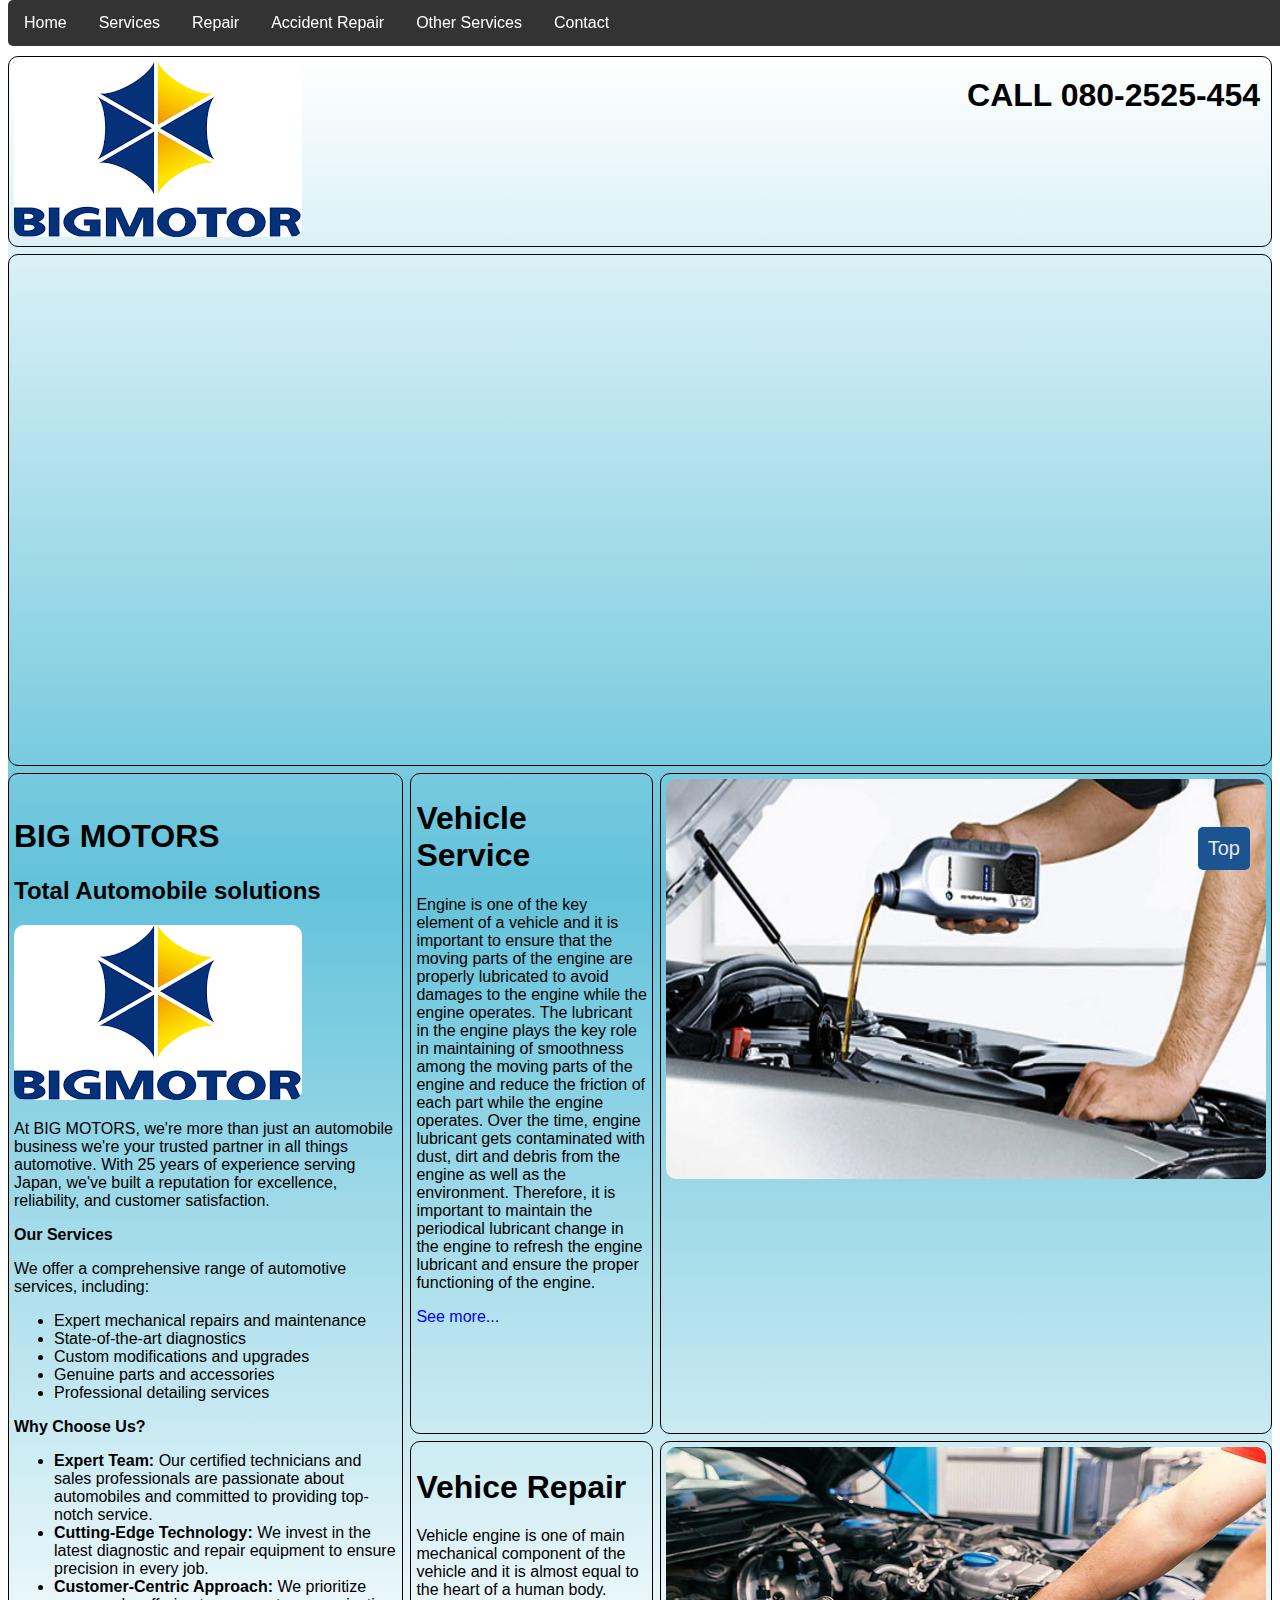
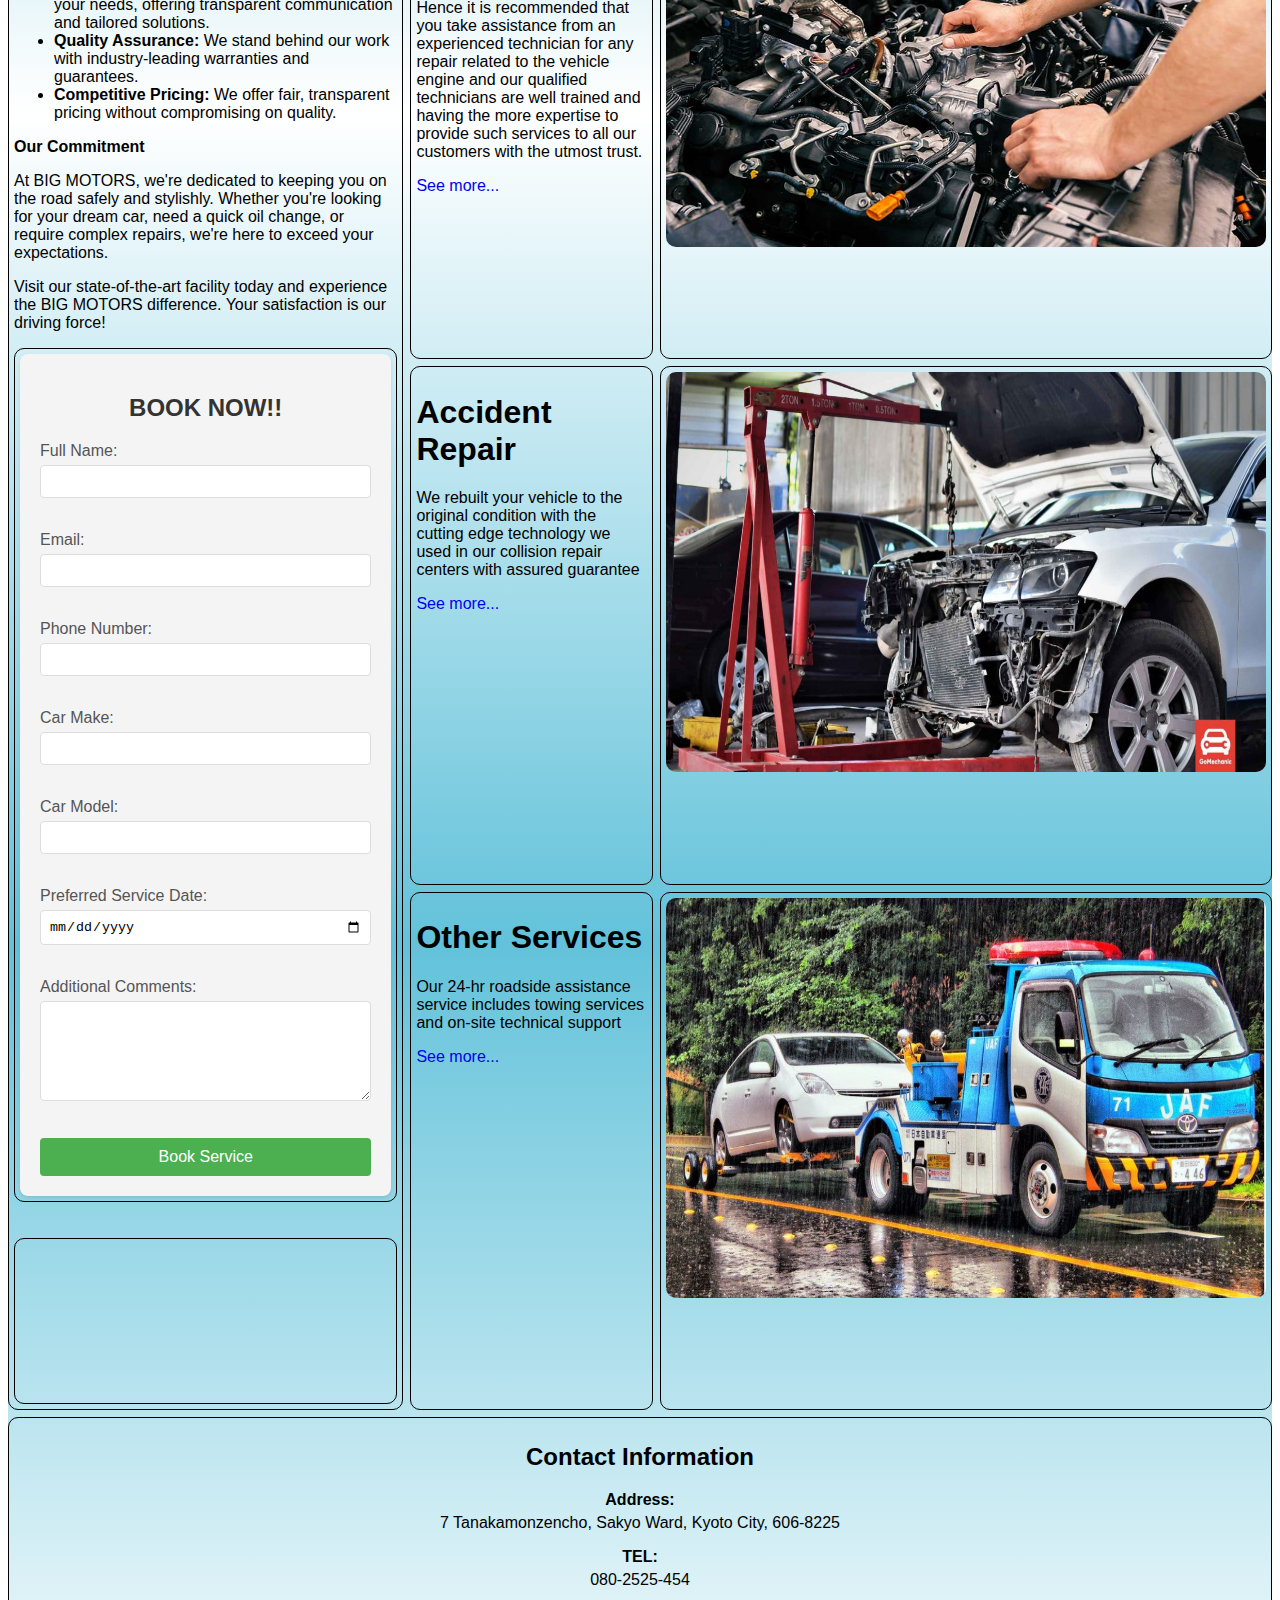
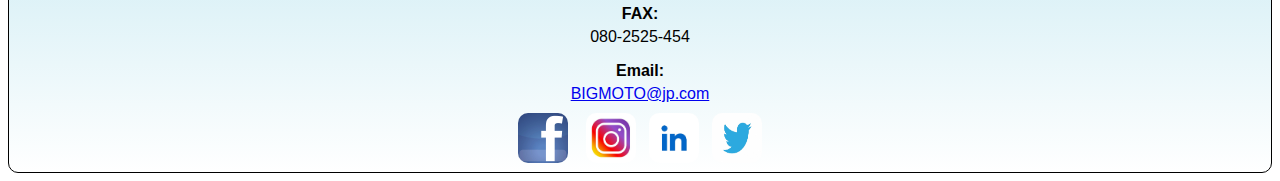
<file: index.html>
<!DOCTYPE html>
<html>
<head>
<title>Page BIG MOTORS</title>
<link rel="stylesheet" href="mainpageCSS.css">
</head>
<body>

<a id="top"></a>  <!--Anchor at the top of the page -->
<a href="#top" class="scrollbutton">Top</a> <!--Anchor for the "Top" Text-->

<nav>
    <a href="#" class="active">Home</a>
    <a href="Service.html">Services</a>
	<a href="Repair.html">Repair</a> 
	<a href="AccidentRepair.html">Accident Repair</a> 
	<a href="OtherServises.html">Other Services</a>
    <a href="#contact info">Contact</a>
  </nav>
<div class= "gridbox">
	
	<div class="one"><img  src="images.png"><h1 class="phoneNumber">CALL 080-2525-454</h1>
  </div>
	<div class="two">
</div>
	<div class="three" ><br><h1>BIG MOTORS</h1><h2>Total Automobile solutions</h2><img src="images.png"><p>At BIG MOTORS, we're more than just an automobile business  we're your trusted partner in all things automotive. With 25 years of experience serving Japan, we've built a reputation for excellence, reliability, and customer satisfaction.</p> <p><strong>Our Services</strong></p> <p>We offer a comprehensive range of automotive services, including:</p> <ul><li>Expert mechanical repairs and maintenance</li> <li>State-of-the-art diagnostics</li> <li>Custom modifications and upgrades</li> <li>Genuine parts and accessories</li> <li>Professional detailing services</li> </ul> <p><strong>Why Choose Us?</strong></p> <ul> <li><strong>Expert Team:</strong> Our certified technicians and sales professionals are passionate about automobiles and committed to providing top-notch service.</li> <li><strong>Cutting-Edge Technology:</strong> We invest in the latest diagnostic and repair equipment to ensure precision in every job.</li> <li><strong>Customer-Centric Approach:</strong> We prioritize your needs, offering transparent communication and tailored solutions.</li> <li><strong>Quality Assurance:</strong> We stand behind our work with industry-leading warranties and guarantees.</li> <li><strong>Competitive Pricing:</strong> We offer fair, transparent pricing without compromising on quality.</li> </ul> <p><strong>Our Commitment</strong></p> <p>At BIG MOTORS, we're dedicated to keeping you on the road safely and stylishly. Whether you're looking for your dream car, need a quick oil change, or require complex repairs, we're here to exceed your expectations.</p> <p>Visit our state-of-the-art facility today and experience the BIG MOTORS difference. Your satisfaction is our driving force!</p> 
	
	<div>
	<form action="submit_form.php" method="post">
        <h2>BOOK NOW!!</h2>

        <label for="fullName">Full Name:</label>
        <input type="text" id="fullName" name="fullName" required>
        <br><br>

        <label for="email">Email:</label>
        <input type="email" id="email" name="email" required>
        <br><br>

        <label for="phone">Phone Number:</label>
        <input type="tel" id="phone" name="phone" required>
        <br><br>

        <label for="carMake">Car Make:</label>
        <input type="text" id="carMake" name="carMake" required>
        <br><br>

        <label for="carModel">Car Model:</label>
        <input type="text" id="carModel" name="carModel" required>
        <br><br>

        <label for="serviceDate">Preferred Service Date:</label>
        <input type="date" id="serviceDate" name="serviceDate" required>
        <br><br>

        <label for="comments">Additional Comments:</label>
        <textarea id="comments" name="comments"></textarea>
        <br><br>

        <input type="submit" value="Book Service">
    </form>
	</div>
	
	<br><br>
	<div >
	
	
	<iframe src="https://www.google.com/maps/embed?pb=!1m18!1m12!1m3!1d104506.0592489207!2d135.59165239334106!3d35.06138030709941!2m3!1f0!2f0!3f0!3m2!1i1024!2i768!4f13.1!3m3!1m2!1s0x6001a96b354210cd%3A0x85ce22968349499b!2z44Kr44O844K544OG44O844K344On44Oz44OW44O844OW44O844OP44Km44K544KB44Gh44KD5a6J77yR5Y-35bqX!5e0!3m2!1sen!2sjp!4v1721373408808!5m2!1sen!2sjp" style="border:0;position: relative;
  width: 100%;" allowfullscreen="" loading="lazy" referrerpolicy="no-referrer-when-downgrade"></iframe>
	
	</div>
	
	</div>
	<div class="four"><h1>Vehicle Service</h1>
 <p>
Engine is one of the key element of a vehicle and it is important to ensure that the moving parts of the engine are properly lubricated to avoid damages to the engine while the engine operates. The lubricant in the engine plays the key role in maintaining of smoothness among the moving parts of the engine and reduce the friction of each part while the engine operates. Over the time, engine lubricant gets contaminated with dust, dirt and debris from the engine as well as the environment. Therefore, it is important to maintain the periodical lubricant change in the engine to refresh the engine lubricant and ensure the proper functioning of the engine.
 </p>
 <a style="text-decoration: none;"  href="Service.html">See more...</a> </div>
	<div class="five" class="hover-transform" ><img src="need-an-oil-change.jpg" style="width:600px;height:400px"></div>
	<div class="six"><h1>Vehice Repair</h1>
<p>
Vehicle engine is one of main mechanical component of the vehicle and it is almost equal to the heart of a human body. Hence it is recommended that you take assistance from an experienced technician for any repair related to the vehicle engine and our qualified technicians are well trained and having the more expertise to provide such services to all our customers with the utmost trust.
 </p>
 <a style="text-decoration: none;" href="Repair.html">See more...</a>
 </div>
	<div class="seven"><img src="engine-repair-services.jpg" style="width:600px;height:400px"></div>
	<div class="eight"><h1>Accident Repair</h1>
<p>
 We rebuilt your vehicle to the original condition with the cutting edge technology we used in our collision repair centers with assured guarantee </p>
 <a style="text-decoration: none;" href="AccidentRepair.html">See more...</a></div>
	<div class="nine"><img src="Heres-how-you-can-check-a-used-car-for-accident-damage-e1602834250962.jpg" style="width:600px;height:400px"></div>
	<div class="ten"><h1>Other Services</h1>
	<p>
Our 24-hr roadside assistance service includes towing services and on-site technical support </p>
<a style="text-decoration: none;" href="OtherServises.html">See more...</a> </div>
	<div class="eleven"><img src="car-recovery-services-in-battersea.jpg" style="width:600px;height:400px">
 </div>
	<div class="twelve">
	
	
  <h2 id="contact info">Contact Information</h2>
  <p>
    <strong>Address:</strong>
    7 Tanakamonzencho, Sakyo Ward, Kyoto City, 606-8225
  </p>
  <p>
    <strong>TEL:</strong>
    080-2525-454
  </p>
  <p>
    <strong>FAX:</strong>
    080-2525-454
  </p>
  <p>
    <strong>Email:</strong>
    <a href="mailto:BIGMOTO@jp.com">BIGMOTO@jp.com</a>
  </p>
  
  <a href="https://www.facebook.com/kasun.kanakaratne" target="_blank "><img src="Facebook_icon.jpg"  alt="Photo of fb mark" width="50px" height="50px"></a> &nbsp;&nbsp;
					<a href="https://www.instagram.com/" target="_blank "><img src="Instagram_icon.jpg"  alt="Photo of insta mark" width="50px" height="50px"></a>&nbsp;&nbsp;
					<a href="https://www.linkedin.com/" target="_blank "><img src="linkedin_icon.jpg"  alt="Photo of LI mark" width="50px" height="50px"></a>&nbsp;&nbsp;
					<a href="https://twitter.com/" target="_blank "><img src="twitter_icon.jpg"  alt="Photo of twitter mark" width="50px" height="50px"></a>
	
</div>
	

	
	




</div>

</body>
</html>
</file>
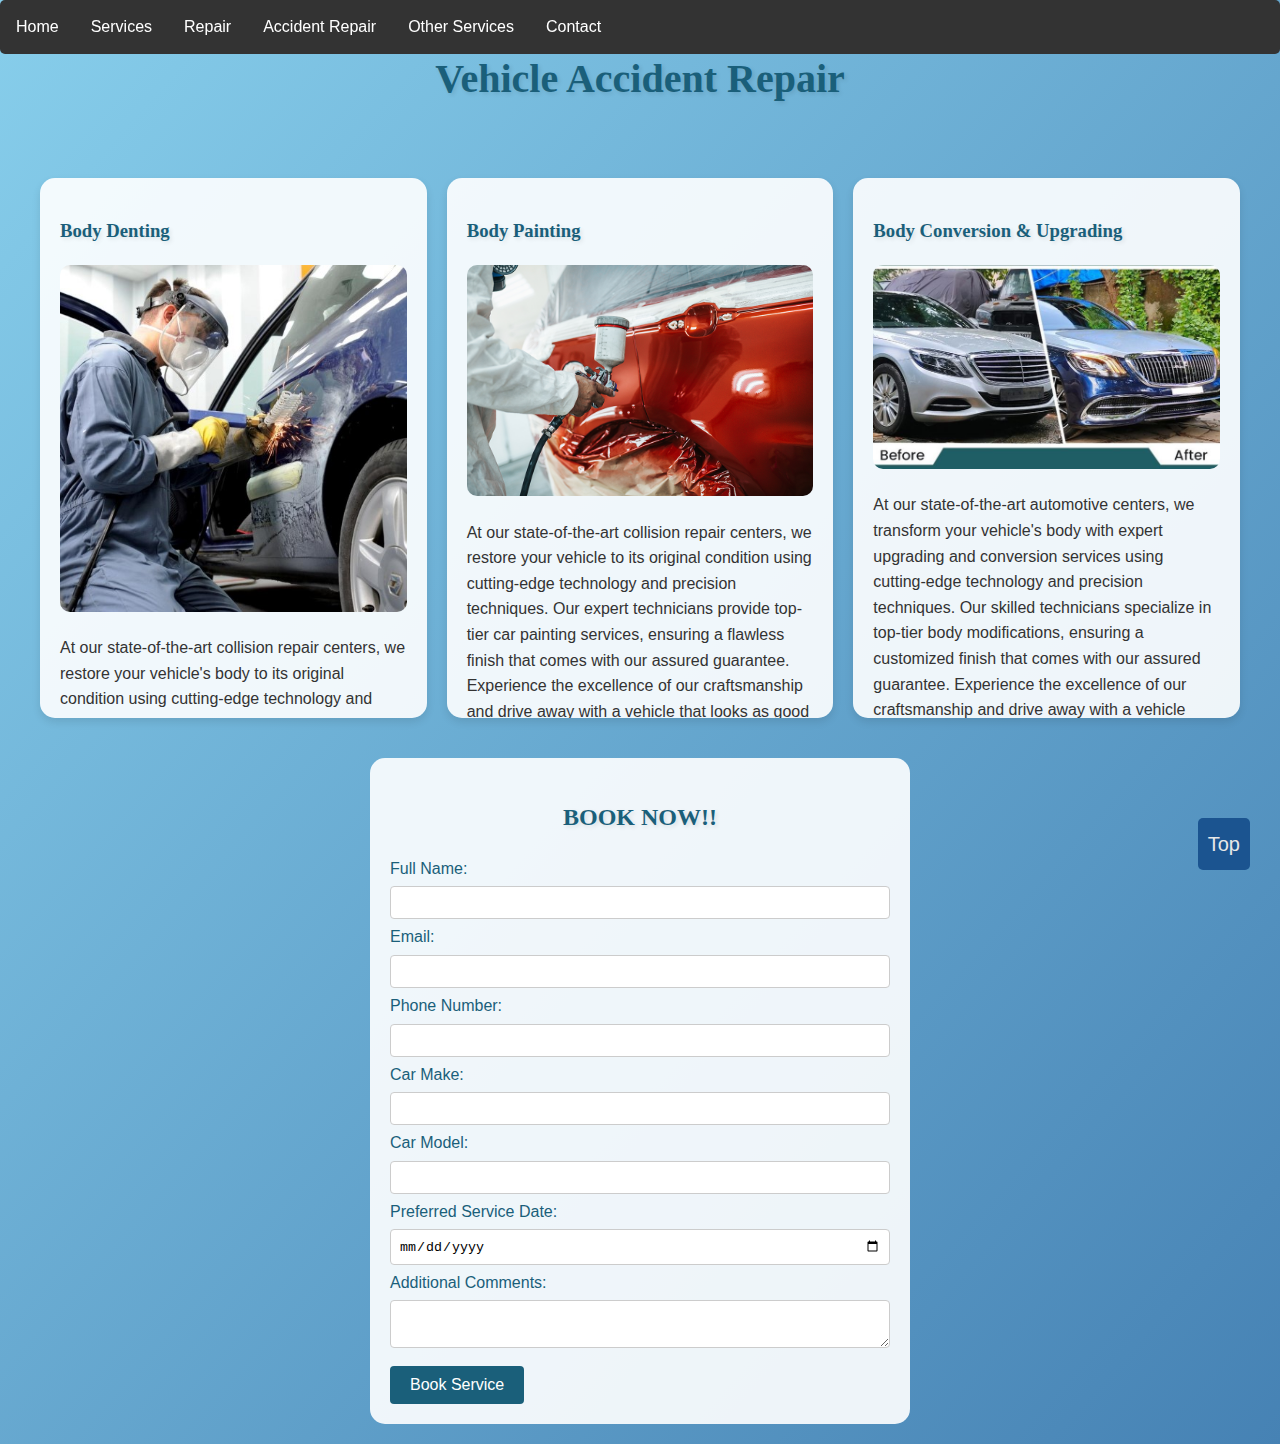
<file: AccidentRepair.html>
<!DOCTYPE html>
<html>
<head>
<title>Accident Repair page</title>
 
<link rel="stylesheet" href="subpageCSS.css">

 <!-- 
 
 <style>
  body {
    font-family: Arial, sans-serif;
    background: linear-gradient(to bottom right, #87CEEB, #4682B4);
    color: #333;
    line-height: 1.6;
    margin: 0;
    padding: 0;
  }

  h1, h2, h3 {
    font-family: 'Georgia', serif;
    color: #1a5f7a;
    text-shadow: 2px 2px 4px rgba(0,0,0,0.1);
  }

  h1 {
    text-align: center;
    font-size: 2.5em;
    padding: 20px 0;
  }

  .container-1 {
    display: flex;
    justify-content: space-between;
    padding: 20px;
    max-width: 1200px;
    margin: 0 auto;
    gap: 20px;
  }

  .container-1 > div {
    background-color: rgba(255, 255, 255, 0.9);
    border-radius: 15px;
    padding: 20px;
    width: calc(33.33% - 14px);
    box-shadow: 0 4px 8px rgba(0,0,0,0.1);
    height: 500px; /* Set a fixed height */
    overflow-y: auto; /* Add vertical scroll if content exceeds height */
  }

  .container-1 img {
    max-width: 100%;
    height: auto;
    border-radius: 10px;
    transition: transform 0.5s ease; /* Add transition for transform */
  }

  .container-1 img:hover {
    transform: scale(1.05); /* Scale image on hover */
  }

  ul {
    text-align: left;
    padding-left: 20px;
  }

  form {
    background-color: rgba(255, 255, 255, 0.9);
    padding: 20px;
    border-radius: 15px;
    max-width: 500px;
    margin: 20px auto;
  }

  form h2 {
    text-align: center;
    color: #1a5f7a;
  }

  form label {
    display: block;
    margin-top: 5px;
    color: #1a5f7a;
  }

  form input[type="text"],
  form input[type="email"],
  form input[type="tel"],
  form input[type="date"],
  form textarea {
    width: 100%;
    padding: 8px;
    margin-top: 5px;
    border: 1px solid #ccc;
    border-radius: 4px;
    box-sizing: border-box;
  }

  form input[type="submit"] {
    background-color: #1a5f7a;
    color: white;
    padding: 10px 20px;
    border: none;
    border-radius: 4px;
    cursor: pointer;
    font-size: 16px;
    margin-top: 10px;
  }

  form input[type="submit"]:hover {
    background-color: #154c61;
  }

  /* Styling the scrollbar for WebKit browsers */
  .container-1 > div::-webkit-scrollbar {
    width: 8px;
  }

  .container-1 > div::-webkit-scrollbar-track {
    background: #f1f1f1;
    border-radius: 10px;
  }

 .container-1 > div::-webkit-scrollbar-thumb {
    background: #888;
    border-radius: 10px;
  }

  .container-1 > div::-webkit-scrollbar-thumb:hover {
    background: #555;
  }

  @media (max-width: 768px) {
    .container-1 {
      flex-direction: column;
    }
    .container-1 > div {
      width: 100%;
      margin-bottom: 20px;
      height: auto; /* Remove fixed height on mobile */
      max-height: 500px; /* Set a max-height instead */
    }
  }
  
  	/* CSS for navigation bar */
    nav {
      background-color: #333;
      overflow: hidden;
	  border-radius : 5px;
	  /*position: fixed;*/
	  width : 100%
    }
	
	/* Show nav bar always */
  nav {
    position: fixed;
    top: 0;
    width: 100%;
    z-index: 1000;
  }

    nav a {
      float: left;
      color: white;
      text-align: center;
      padding: 14px 16px;
      text-decoration: none;
    }

    nav a:hover {
      background-color: #ddd;
      color: black;
	  border-radius : 5px 25px;
    }

 		
	/* ---------Styling for the "Top text"---------------------------- */
	.scrollbutton {
    position: fixed; /* Fixed position */
    bottom: 30px; /* 30px from the bottom */
    right: 30px; /* 30px from the right */
    background-color: #1b5490; /* Button color */
    color: #e8e8e8; /* Text color */
    padding: 10px; /* Padding */
    border-radius: 5px; /* Rounded corners */
    text-decoration: none; /* Remove underline */
    font-size: 20px; /* Font size */
}
/* ---------Hover effect for the "Top text"---------------------------- */
.scrollbutton:hover {
   
    padding: 13px; /* Increase padding on hover */
}
  

</style>
 -->
</head>
<body>


<a id="top"></a>  <!--Anchor at the top of the page -->
<a href="#top" class="scrollbutton">Top</a> <!--Anchor for the "Top" Text-->

<nav>
    <a href="index.html" >Home</a>
    <a href="Service.html">Services</a>
	<a href="Repair.html">Repair</a> 
	<a href="AccidentRepair.html">Accident Repair</a> 
	<a href="OtherServises.html">Other Services</a>
    <a href="index.html#contact info">Contact</a>
  </nav>

<h1>Vehicle Accident Repair</h1>

<div class="container-1">

 <div class="box-1">
 <h3>Body Denting</h3>
 <img src="Car-Body-Repairs.jpg"alt="denting image" >
 <p>At our state-of-the-art collision repair centers, we restore your vehicle's body to its original condition using cutting-edge technology and precision techniques. Our expert technicians provide top-tier body repair services, ensuring a flawless finish that comes with our assured guarantee. Experience the excellence of our craftsmanship and drive away with a vehicle that looks as good as new. This version emphasizes the advanced technology, expertise, and guaranteed quality of your body repair services, making it more appealing to potential customers.</p>
 
 </div>
 <div class="box-2">
 <h3>Body Painting</h3>
<img src="AutoPaint-FlipGrid1.jpg"alt="painting image" >
<p>At our state-of-the-art collision repair centers, we restore your vehicle to its original condition using cutting-edge technology and precision techniques. Our expert technicians provide top-tier car painting services, ensuring a flawless finish that comes with our assured guarantee. Experience the excellence of our craftsmanship and drive away with a vehicle that looks as good as new. This version emphasizes the advanced technology, expertise, and guaranteed quality of your car painting services, making it more appealing to potential customers.</p>

 </div>
  <div class="box-3">
 <h3>Body Conversion & Upgrading</h3>
<img src="Merc-to-Maybach-1.jpg"alt="conversion image" >
<p>At our state-of-the-art automotive centers, we transform your vehicle's body with expert upgrading and conversion services using cutting-edge technology and precision techniques. Our skilled technicians specialize in top-tier body modifications, ensuring a customized finish that comes with our assured guarantee. Experience the excellence of our craftsmanship and drive away with a vehicle that's been uniquely tailored to your specifications, looking better than ever before.
This version emphasizes the advanced technology, expertise in customization, and guaranteed quality of your body upgrading and conversion services, making it more appealing to customers looking for vehicle modifications.</p>
 
 </div>
</div>

<div>
	<form action="submit_form.php" method="post">
        <h2>BOOK NOW!!</h2>

        <label for="fullName">Full Name:</label>
        <input type="text" id="fullName" name="fullName" required>
        
        <label for="email">Email:</label>
        <input type="email" id="email" name="email" required>
        
        <label for="phone">Phone Number:</label>
        <input type="tel" id="phone" name="phone" required>
        
        <label for="carMake">Car Make:</label>
        <input type="text" id="carMake" name="carMake" required>
        
        <label for="carModel">Car Model:</label>
        <input type="text" id="carModel" name="carModel" required>
        
        <label for="serviceDate">Preferred Service Date:</label>
        <input type="date" id="serviceDate" name="serviceDate" required>
        
        <label for="comments">Additional Comments:</label>
        <textarea id="comments" name="comments"></textarea>
       
        <input type="submit" value="Book Service">
    </form>
	</div>

</body>
</html>
</file>
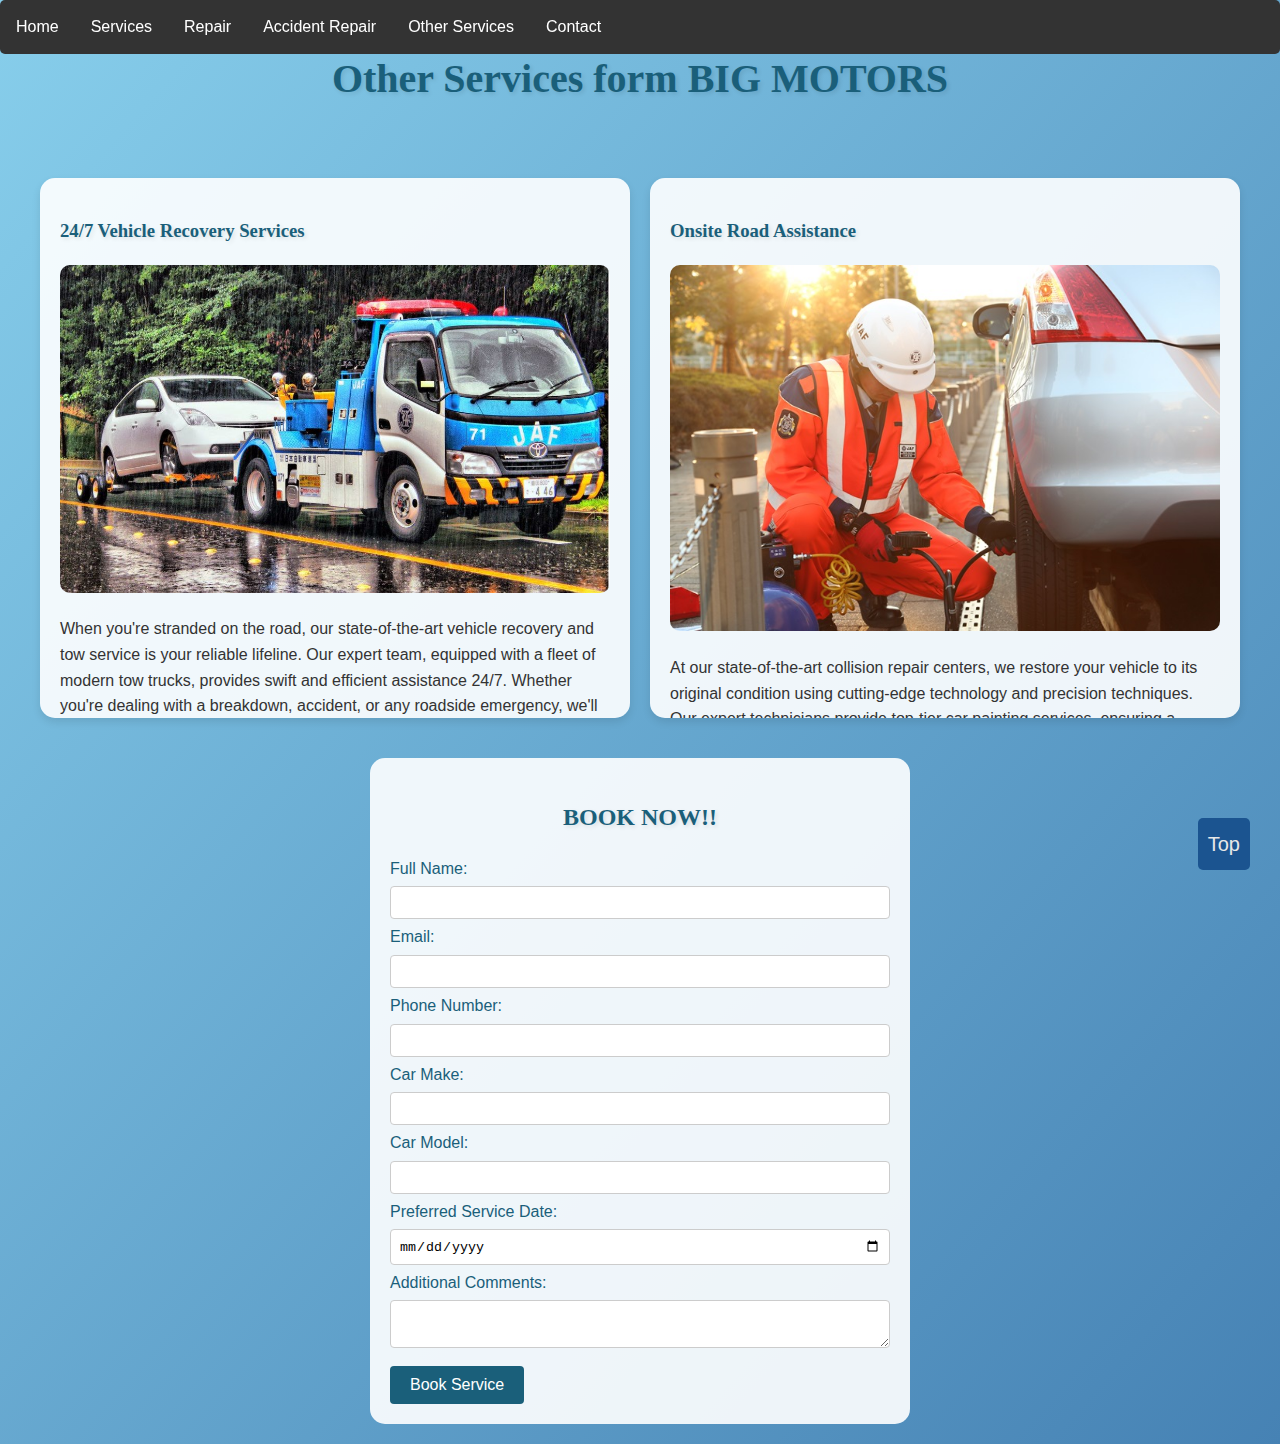
<file: OtherServises.html>
<!DOCTYPE html>
<html>
<head>
<title>Accident Repair</title>

<link rel="stylesheet" href="subpageCSS-2.css">



 <!-- 
 <style>
  body {
    font-family: Arial, sans-serif;
    background: linear-gradient(to bottom right, #87CEEB, #4682B4);
    color: #333;
    line-height: 1.6;
    margin: 0;
    padding: 0;
  }

  h1, h2, h3 {
    font-family: 'Georgia', serif;
    color: #1a5f7a;
    text-shadow: 2px 2px 4px rgba(0,0,0,0.1);
  }

  h1 {
    text-align: center;
    font-size: 2.5em;
    padding: 20px 0;
  }

  .container-1 {
    display: flex;
    justify-content: space-between;
    padding: 20px;
    max-width: 1200px;
    margin: 0 auto;
    gap: 20px;
  }

  .container-1 > div {
    background-color: rgba(255, 255, 255, 0.9);
    border-radius: 15px;
    padding: 20px;
    width: calc(50% - 14px);
    box-shadow: 0 4px 8px rgba(0,0,0,0.1);
    height: 500px; /* Set a fixed height */
    overflow-y: auto; /* Add vertical scroll if content exceeds height */
  }

  .container-1 img {
    max-width: 100%;
    height: auto;
    border-radius: 10px;
    transition: transform 0.5s ease; /* Add transition for transform */
  }

  .container-1 img:hover {
    transform: scale(1.05); /* Scale image on hover */
  }

  ul {
    text-align: left;
    padding-left: 20px;
  }

  form {
    background-color: rgba(255, 255, 255, 0.9);
    padding: 20px;
    border-radius: 15px;
    max-width: 500px;
    margin: 20px auto;
  }

  form h2 {
    text-align: center;
    color: #1a5f7a;
  }

  form label {
    display: block;
    margin-top: 5px;
    color: #1a5f7a;
  }

  form input[type="text"],
  form input[type="email"],
  form input[type="tel"],
  form input[type="date"],
  form textarea {
    width: 100%;
    padding: 8px;
    margin-top: 5px;
    border: 1px solid #ccc;
    border-radius: 4px;
    box-sizing: border-box;
  }

  form input[type="submit"] {
    background-color: #1a5f7a;
    color: white;
    padding: 10px 20px;
    border: none;
    border-radius: 4px;
    cursor: pointer;
    font-size: 16px;
    margin-top: 10px;
  }

  form input[type="submit"]:hover {
    background-color: #154c61;
  }

  /* Styling the scrollbar for WebKit browsers */
  .container-1 > div::-webkit-scrollbar {
    width: 8px;
  }

  .container-1 > div::-webkit-scrollbar-track {
    background: #f1f1f1;
    border-radius: 10px;
  }

 .container-1 > div::-webkit-scrollbar-thumb {
    background: #888;
    border-radius: 10px;
  }

  .container-1 > div::-webkit-scrollbar-thumb:hover {
    background: #555;
  }

  @media (max-width: 768px) {
    .container-1 {
      flex-direction: column;
    }
    .container-1 > div {
      width: 100%;
      margin-bottom: 20px;
      height: auto; /* Remove fixed height on mobile */
      max-height: 500px; /* Set a max-height instead */
    }
  }
  
  	/* CSS for navigation bar */
    nav {
      background-color: #333;
      overflow: hidden;
	  border-radius : 5px;
	  /*position: fixed;*/
	  width : 100%
    }
	
	/* Show nav bar always */
  nav {
    position: fixed;
    top: 0;
    width: 100%;
    z-index: 1000;
  }

    nav a {
      float: left;
      color: white;
      text-align: center;
      padding: 14px 16px;
      text-decoration: none;
    }

    nav a:hover {
      background-color: #ddd;
      color: black;
	  border-radius : 5px 25px;
    }

 		
	/* ---------Styling for the "Top text"---------------------------- */
	.scrollbutton {
    position: fixed; /* Fixed position */
    bottom: 30px; /* 30px from the bottom */
    right: 30px; /* 30px from the right */
    background-color: #1b5490; /* Button color */
    color: #e8e8e8; /* Text color */
    padding: 10px; /* Padding */
    border-radius: 5px; /* Rounded corners */
    text-decoration: none; /* Remove underline */
    font-size: 20px; /* Font size */
}
/* ---------Hover effect for the "Top text"---------------------------- */
.scrollbutton:hover {
   
    padding: 13px; /* Increase padding on hover */
}
  

</style>
-->
</head>
<body>


<a id="top"></a>  <!--Anchor at the top of the page -->
<a href="#top" class="scrollbutton">Top</a> <!--Anchor for the "Top" Text-->

<nav>
    <a href="index.html" >Home</a>
    <a href="Service.html">Services</a>
	<a href="Repair.html">Repair</a> 
	<a href="AccidentRepair.html">Accident Repair</a> 
	<a href="OtherServises.html">Other Services</a>
    <a href="index.html#contact info">Contact</a>
  </nav>

<h1>Other Services form BIG MOTORS</h1>

<div class="container-1">

 <div class="box-1">
 <h3>24/7 Vehicle Recovery Services</h3>
 <img src="car-recovery-services-in-battersea.jpg"alt="recovery image" >
 <p>When you're stranded on the road, our state-of-the-art vehicle recovery and tow service is your reliable lifeline. Our expert team, equipped with a fleet of modern tow trucks, provides swift and efficient assistance 24/7. Whether you're dealing with a breakdown, accident, or any roadside emergency, we'll be there in no time to get you back on track.
Our professional technicians are trained to handle all types of vehicles, ensuring safe and damage-free recovery. We pride ourselves on our prompt response times, courteous service, and ability to tackle even the most challenging recovery situations. With our assured guarantee of quality service, you can trust us to transport your vehicle securely to your desired location or our advanced repair facility.
Experience the peace of mind that comes with knowing help is just a call away. Choose our top-tier vehicle recovery and tow service - your dependable partner on the road.</p>
 
 </div>
 <div class="box-2">
 <h3>Onsite Road Assistance</h3>
<img src="BPxdiZb32Ius.jpg"alt="onsite Assistance image" >
<p>At our state-of-the-art collision repair centers, we restore your vehicle to its original condition using cutting-edge technology and precision techniques. Our expert technicians provide top-tier car painting services, ensuring a flawless finish that comes with our assured guarantee. Experience the excellence of our craftsmanship and drive away with a vehicle that looks as good as new. This version emphasizes the advanced technology, expertise, and guaranteed quality of your car painting services, making it more appealing to potential customers.</p>

 </div>
 <!-- <div class="box-3">
 <h3>Body Conversion & Upgrading</h3>
<img src="Merc-to-Maybach-1.jpg"alt="conversion image" >
<p>At our state-of-the-art automotive centers, we transform your vehicle's body with expert upgrading and conversion services using cutting-edge technology and precision techniques. Our skilled technicians specialize in top-tier body modifications, ensuring a customized finish that comes with our assured guarantee. Experience the excellence of our craftsmanship and drive away with a vehicle that's been uniquely tailored to your specifications, looking better than ever before.
This version emphasizes the advanced technology, expertise in customization, and guaranteed quality of your body upgrading and conversion services, making it more appealing to customers looking for vehicle modifications.</p>
 
 </div>-->
</div>

<div>
	<form action="submit_form.php" method="post">
        <h2>BOOK NOW!!</h2>

        <label for="fullName">Full Name:</label>
        <input type="text" id="fullName" name="fullName" required>
        
        <label for="email">Email:</label>
        <input type="email" id="email" name="email" required>
        
        <label for="phone">Phone Number:</label>
        <input type="tel" id="phone" name="phone" required>
        
        <label for="carMake">Car Make:</label>
        <input type="text" id="carMake" name="carMake" required>
        
        <label for="carModel">Car Model:</label>
        <input type="text" id="carModel" name="carModel" required>
        
        <label for="serviceDate">Preferred Service Date:</label>
        <input type="date" id="serviceDate" name="serviceDate" required>
       

        <label for="comments">Additional Comments:</label>
        <textarea id="comments" name="comments"></textarea>
        
        <input type="submit" value="Book Service">
    </form>
	</div>

</body>
</html>
</file>
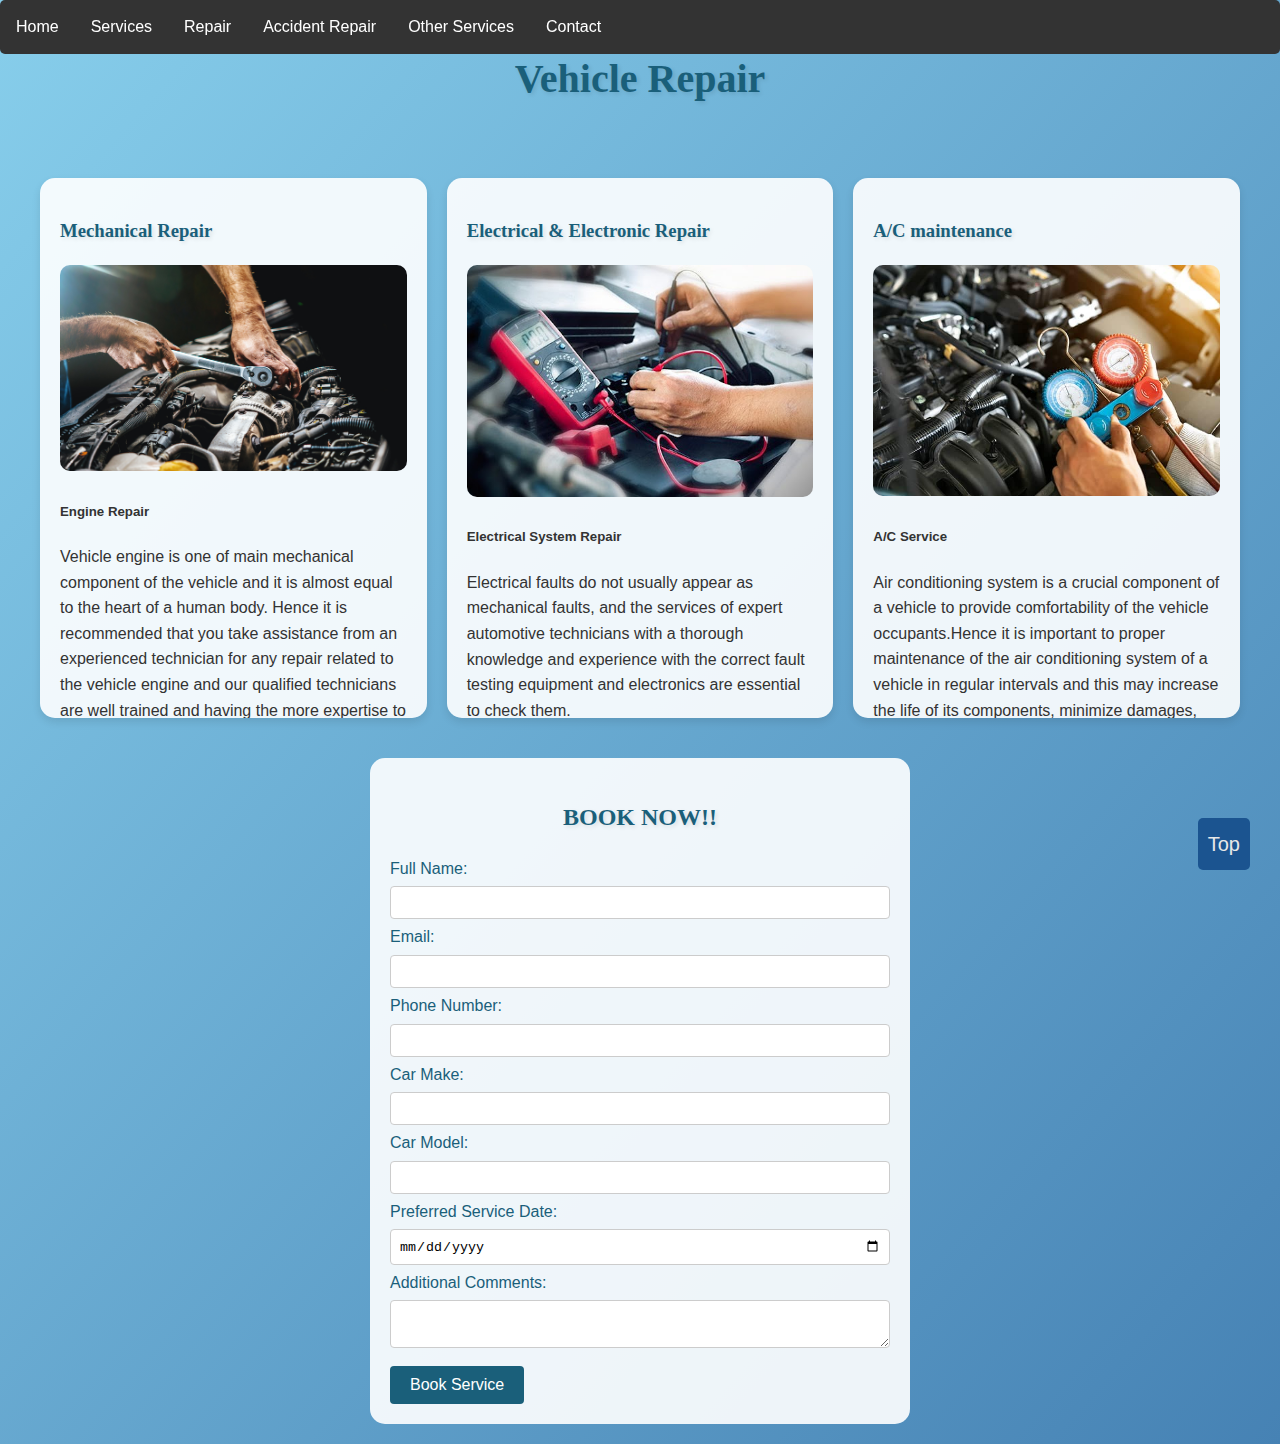
<file: Repair.html>
<!DOCTYPE html>
<html>
<head>
<title>Repair Page</title>

<link rel="stylesheet" href="subpageCSS.css">

 <!--
 <style>
  body {
    font-family: Arial, sans-serif;
    background: linear-gradient(to bottom right, #87CEEB, #4682B4);
    color: #333;
    line-height: 1.6;
    margin: 0;
    padding: 0;
  }

  h1, h2, h3 {
    font-family: 'Georgia', serif;
    color: #1a5f7a;
    text-shadow: 2px 2px 4px rgba(0,0,0,0.1);
  }

  h1 {
    text-align: center;
    font-size: 2.5em;
    padding: 20px 0;
  }

  .container-1 {
    display: flex;
    justify-content: space-between;
    padding: 20px;
    max-width: 1200px;
    margin: 0 auto;
    gap: 20px;
  }

  .container-1 > div {
    background-color: rgba(255, 255, 255, 0.9);
    border-radius: 15px;
    padding: 20px;
    width: calc(33.33% - 14px);
    box-shadow: 0 4px 8px rgba(0,0,0,0.1);
    height: 500px; /* Set a fixed height */
    overflow-y: auto; /* Add vertical scroll if content exceeds height */
  }

  .container-1 img {
    max-width: 100%;
    height: auto;
    border-radius: 10px;
    transition: transform 0.5s ease; /* Add transition for transform */
  }

  .container-1 img:hover {
    transform: scale(1.05); /* Scale image on hover */
  }

  ul {
    text-align: left;
    padding-left: 20px;
  }

  form {
    background-color: rgba(255, 255, 255, 0.9);
    padding: 20px;
    border-radius: 15px;
    max-width: 500px;
    margin: 20px auto;
  }

  form h2 {
    text-align: center;
    color: #1a5f7a;
  }

  form label {
    display: block;
    margin-top: 5px;
    color: #1a5f7a;
  }

  form input[type="text"],
  form input[type="email"],
  form input[type="tel"],
  form input[type="date"],
  form textarea {
    width: 100%;
    padding: 8px;
    margin-top: 5px;
    border: 1px solid #ccc;
    border-radius: 4px;
    box-sizing: border-box;
  }

  form input[type="submit"] {
    background-color: #1a5f7a;
    color: white;
    padding: 10px 20px;
    border: none;
    border-radius: 4px;
    cursor: pointer;
    font-size: 16px;
    margin-top: 10px;
  }

  form input[type="submit"]:hover {
    background-color: #154c61;
  }

  /* Styling the scrollbar for WebKit browsers */
  .container-1 > div::-webkit-scrollbar {
    width: 8px;
  }

  .container-1 > div::-webkit-scrollbar-track {
    background: #f1f1f1;
    border-radius: 10px;
  }

 .container-1 > div::-webkit-scrollbar-thumb {
    background: #888;
    border-radius: 10px;
  }

  .container-1 > div::-webkit-scrollbar-thumb:hover {
    background: #555;
  }

  @media (max-width: 768px) {
    .container-1 {
      flex-direction: column;
    }
    .container-1 > div {
      width: 100%;
      margin-bottom: 20px;
      height: auto; /* Remove fixed height on mobile */
      max-height: 500px; /* Set a max-height instead */
    }
  }


	/* CSS for navigation bar */
    nav {
      background-color: #333;
      overflow: hidden;
	  border-radius : 5px;
	  /*position: fixed;*/
	  width : 100%
    }
	
	/* Show nav bar always */
  nav {
    position: fixed;
    top: 0;
    width: 100%;
    z-index: 1000;
  }

    nav a {
      float: left;
      color: white;
      text-align: center;
      padding: 14px 16px;
      text-decoration: none;
    }

    nav a:hover {
      background-color: #ddd;
      color: black;
	  border-radius : 5px 25px;
    }
	
	
	
		
	/* ---------Styling for the "Top text"---------------------------- */
	.scrollbutton {
    position: fixed; /* Fixed position */
    bottom: 30px; /* 30px from the bottom */
    right: 30px; /* 30px from the right */
    background-color: #1b5490; /* Button color */
    color: #e8e8e8; /* Text color */
    padding: 10px; /* Padding */
    border-radius: 5px; /* Rounded corners */
    text-decoration: none; /* Remove underline */
    font-size: 20px; /* Font size */
}
/* ---------Hover effect for the "Top text"---------------------------- */
.scrollbutton:hover {
   
    padding: 13px; /* Increase padding on hover */
}
  

</style>
 -->
</head>
<body>


<a id="top"></a>  <!--Anchor at the top of the page -->
<a href="#top" class="scrollbutton">Top</a> <!--Anchor for the "Top" Text-->


<nav>
    <a href="index.html" >Home</a>
    <a href="Service.html">Services</a>
	<a href="Repair.html">Repair</a> 
	<a href="AccidentRepair.html">Accident Repair</a> 
	<a href="OtherServises.html">Other Services</a>
    <a href="index.html#contact info">Contact</a>
  </nav>

<h1>Vehicle Repair</h1>

<div class="container-1">

 <div class="box-1">
 <h3>Mechanical Repair</h3>
 <img src="auto-repair-greenville.jpg"alt="mechanical repair image" >
 <h5>Engine Repair</h5>
<p>Vehicle engine is one of main mechanical component of the vehicle and it is almost equal to the heart of a human body. Hence it is recommended that you take assistance from an experienced technician for any repair related to the vehicle engine and our qualified technicians are well trained and having the more expertise to provide such services to all our customers with the utmost trust.</p>

<h5>Transmission Repair</h5>
<p>The gear system is considered to be one of the most important and complex systems in the vehicle, inbuilt with a set of mechanical parts and electronic sensors. It is essential to have accurate data, specialized equipment as well as the services of experienced technicians for troubleshooting the errors in this system. The modern vehicles are having high tech transmission systems and it is important to handle qualified professionals in your vehicle to rectifying of such troubleshoots and Sterling having the relevant experience over a period of decades as we operates forefront in the automobile sector since long time.</p>

<h5>Brake Repair</h5>
<p>The brake system is one of the core safety feature in a motor vehicle. Therefore, the proper maintenance of the brake system of a vehicle is a key factor in ensuring the vehicle safety as well as the occupants of the car.</p>

<h5>Suspension Repair</h5>
<p>The one main fact of vehicle comparability assured by good suspension system and car manufacturers are particularly concerned about the enhanced comfort of the occupants of the vehicles, by developing the high advance suspension systems to the vehicles. Therefore, proper maintenance of the suspension system is essential for a comfortable ride of your vehicle and our experienced technicians are ready to handle any type of suspension issue in your vehicle at our workshops.</p>

 </div>
 <div class="box-2">
 <h3>Electrical & Electronic Repair</h3>
<img src="unnamed.jpg"alt="E&E repair image" ><h5>Electrical System Repair</h5>
<p>Electrical faults do not usually appear as mechanical faults, and the services of expert automotive technicians with a thorough knowledge and experience with the correct fault testing equipment and electronics are essential to check them.</P>


<h5>Electronic Repair</h5>
<p>Today’s world many vehicles comes with high tech electrical systems contain of many expensive control modules embedded with advance technology. Sterling technicians are qualified and trained to repair such electrical systems in your vehicle with the right technical know-how  instead of completely replacing component units in the system when they are faulty.</P>


<h5>Vehicle Scanning</h5>
<p>Vehicle scanning is a essential process to diagnose the faults of the vehicle and today’s world, sophisticated scanning facilities are a must to diagnose sophisticated electrical systems in cars, and other modern vehicles to identify the correct functionality of systems or detect the errors. Sterling is one of the pioneer in the automobile sector by introducing the newer scanners to diagnose the faults of the vehicles first time in our country and we assure to provide the best service to all our customers in all time.</P>

<h5>Hybrid System Maintenance</h5>
<img src="IMI-L2-AWARD-IN-ELECTRICHYBRID-VEHICLE-ROUTINE-MAINTENANCE-ACTIVITIES-L3-SYSTEM-REPAIR-REPLACEMENT-COMBINED-Motor-Vehicle-640x324.jpg"alt="Hybrid maintenance image" >

<p>Hybrid batteries in hybrid or electric vehicles are one of the core component of the vehicle. The proper maintenance can extend the life of the high voltage battery and help maintain the correct performance of the vehicle. Our expertise in the area of hybrid system maintenance is iconically established in the market since long time and our strength in this area cannot be matched to any one in the Sri Lankan market.</P>

 </div>
  <div class="box-3">
 <h3>A/C maintenance</h3>
<img src="car-ac-repair.jpeg"alt="A/C maintenance image" >
 <h5>A/C Service</h5>
<p>Air conditioning system is a crucial component of a vehicle to provide comfortability of the vehicle occupants.Hence it is important to proper maintenance of the air conditioning system of a vehicle in regular intervals and this may increase the life of its components, minimize damages, and maintain the comfort of the occupants.</p>

<h5>A/C Repair</h5>

<p>Air conditioning system is a crucial component of a vehicle to provide comfortability of the vehicle occupants.Hence it is important to proper maintenance of the air conditioning system of a vehicle in regular intervals and this may increase the life of its components, minimize damages, and maintain the comfort of the occupants.</p>

 </div>
</div>

<div>
	<form action="submit_form.php" method="post">
        <h2>BOOK NOW!!</h2>

        <label for="fullName">Full Name:</label>
        <input type="text" id="fullName" name="fullName" required>
        
        <label for="email">Email:</label>
        <input type="email" id="email" name="email" required>
       
        <label for="phone">Phone Number:</label>
        <input type="tel" id="phone" name="phone" required>
        
        <label for="carMake">Car Make:</label>
        <input type="text" id="carMake" name="carMake" required>
        
        <label for="carModel">Car Model:</label>
        <input type="text" id="carModel" name="carModel" required>
        
        <label for="serviceDate">Preferred Service Date:</label>
        <input type="date" id="serviceDate" name="serviceDate" required>
        
        <label for="comments">Additional Comments:</label>
        <textarea id="comments" name="comments"></textarea>
        
        <input type="submit" value="Book Service">
    </form>
	</div>

</body>
</html>
</file>
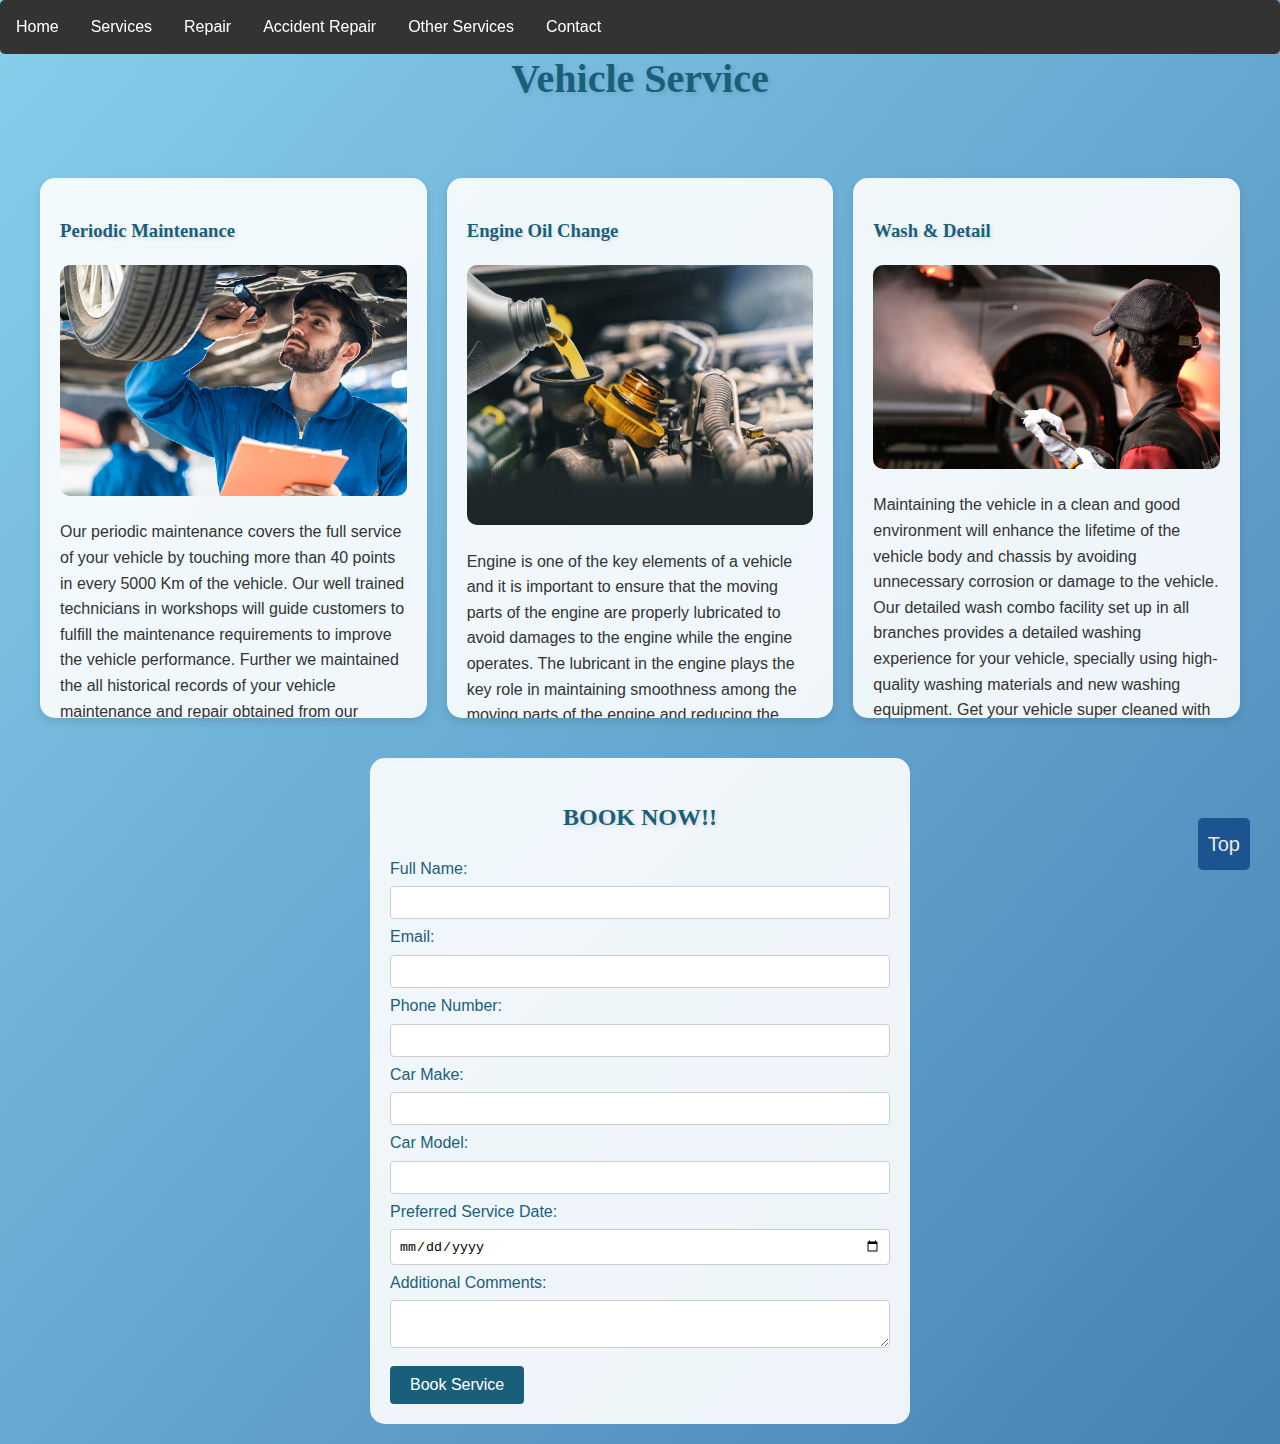
<file: Service.html>
<!DOCTYPE html>
<html>
<head>
<title>Service Page</title>

<link rel="stylesheet" href="subpageCSS.css">

 
</head>
<body>
<a id="top"></a>  <!--Anchor at the top of the page -->
<a href="#top" class="scrollbutton">Top</a> <!--Anchor for the "Top" Text-->
<nav>
    <a href="index.html" >Home</a>
    <a href="Service.html">Services</a>
	<a href="Repair.html">Repair</a> 
	<a href="AccidentRepair.html">Accident Repair</a> 
	<a href="OtherServises.html">Other Services</a>
    <a href="index.html#contact info">Contact</a>
  </nav>



<h1>Vehicle Service</h1>

<div class="container-1">

 <div class="box-1">
 <h3>Periodic Maintenance</h3>
 <img src="what-can-i-expect-during-an-annual-lift-inspection.jpg"alt="inspection image" >
 <p>Our periodic maintenance covers the full service of your vehicle by touching more than 40 points in every 5000 Km of the vehicle. Our well trained technicians in workshops will guide customers to fulfill the maintenance requirements to improve the vehicle performance. Further we maintained the all historical records of your vehicle maintenance and repair obtained from our centers and this will comfort our customers to assure about the highest quality service and standards under the our roof at all time. We assured all our customers to use of genuine spares and lubricants while our periodic maintenance of the vehicles as the privilege customer of Sterling.</p> <p>The periodic maintenance we offer to customers includes:</p> <ul> <li>Replacing Engine Oil & Filter</li> <li>Engine Scan & Inspection Report</li> <li>Engine Room Compartment Clean</li> <li>Exterior Waxing & Polishing</li> <li>Interior Vacuum Cleaning</li> <li>AC Filter Inspection</li> <li>Inspection of Brake & Check Battery Performance</li> <li>Tyre Pressure Check & Adjustment</li> </ul>
 </div>
 <div class="box-2">
 <h3>Engine Oil Change</h3>
<img src="honda-oil-change-fairfield-ohio.jpg"alt="oil change image" >
 <p>Engine is one of the key elements of a vehicle and it is important to ensure that the moving parts of the engine are properly lubricated to avoid damages to the engine while the engine operates. The lubricant in the engine plays the key role in maintaining smoothness among the moving parts of the engine and reducing the friction of each part while the engine operates. Over time, engine lubricant gets contaminated with dust, dirt, and debris from the engine as well as the environment. Therefore, it is important to maintain the periodical lubricant change in the engine to refresh the engine lubricant and ensure the proper functioning of the engine.</p>

<p>The lubricant service we offer to customers includes:</p>

<ul>
    <li>Replacing Engine Oil & Filter</li>
    <li>Engine Scan & Inspection Report</li>
    <li>Cleaning or Changing the Air Filter</li>
    <li>Inspection of Brake & Check Battery Performance</li>
</ul>
 </div>
  <div class="box-3">
 <h3>Wash & Detail</h3>
<img src="tile-24.jpg"alt="Description of the image" >
 <p>Maintaining the vehicle in a clean and good environment will enhance the lifetime of the vehicle body and chassis by avoiding unnecessary corrosion or damage to the vehicle. Our detailed wash combo facility set up in all branches provides a detailed washing experience for your vehicle, specially using high-quality washing materials and new washing equipment. Get your vehicle super cleaned with the wash and detail combo deal under our roof.</p>

<p>The wash & detail service we offer to customers includes:</p>

<ul>
    <li>Vehicle Body and Undercarriage Wash</li>
    <li>Engine Room Compartment Clean</li>
    <li>Exterior Waxing</li>
    <li>Interior Vacuum Detail</li>
</ul>

 </div>
</div>

<div>
	<form action="submit_form.php" method="post">
        <h2>BOOK NOW!!</h2>

        <label for="fullName">Full Name:</label>
        <input type="text" id="fullName" name="fullName" required>
        
        <label for="email">Email:</label>
        <input type="email" id="email" name="email" required>
        
        <label for="phone">Phone Number:</label>
        <input type="tel" id="phone" name="phone" required>
        
        <label for="carMake">Car Make:</label>
        <input type="text" id="carMake" name="carMake" required>
        
        <label for="carModel">Car Model:</label>
        <input type="text" id="carModel" name="carModel" required>
        
        <label for="serviceDate">Preferred Service Date:</label>
        <input type="date" id="serviceDate" name="serviceDate" required>
        
        <label for="comments">Additional Comments:</label>
        <textarea id="comments" name="comments"></textarea>
        
        <input type="submit" value="Book Service">
    </form>
	</div>

</body>
</html>
</file>
<file: mainpageCSS.css>
body {
    font-family: Arial, sans-serif;
  }
		
	.gridbox div {
	border : solid 1px black ;
	border-radius : 10px;
	padding : 5px;
}
/*--------------Transform efect for images----------------------*/
.gridbox img {
	align : center;
	border-radius : 10px;
	transition: transform 0.3s ease, box-shadow 0.3s ease;
	
   
}

.gridbox img:hover {
    transform: scale(1.02);
    box-shadow: 0 4px 8px rgba(0, 0, 0, 0.2);
}

/*----------------------------------------------------------------*/


/*--------------Center items in contact info section ------------------------*/
  .twelve {
    text-align: center;
  }
  .twelve p {
    margin-bottom: 10px;
  }
  .twelve strong {
    display: block;
    margin-bottom: 5px;
  }
	
/*---------------Styling For From----------------------------------*/
form {
    max-width: 500px;
    margin: 0 auto;
    padding: 20px;
    background-color: #f4f4f4;
    border-radius: 8px;
    box-shadow: 0 2px 4px rgba(0, 0, 0, 0.1);
}

form h2 {
    text-align: center;
    color: #333;
    margin-bottom: 20px;
}

form label {
    display: block;
    margin-bottom: 5px;
    color: #555;
}

form input[type="text"],
form input[type="email"],
form input[type="tel"],
form input[type="date"],
form textarea {
    width: 100%;
    padding: 8px;
    margin-bottom: 15px;
    border: 1px solid #ddd;
    border-radius: 4px;
    box-sizing: border-box;
}

form textarea {
    height: 100px;
    resize: vertical;
}

form input[type="submit"] {
    width: 100%;
    padding: 10px;
    background-color: #4CAF50;
    color: white;
    border: none;
    border-radius: 4px;
    cursor: pointer;
    font-size: 16px;
}

form input[type="submit"]:hover {
    background-color: #45a049;
}
/*---------------End Styling For From----------------------------------*/

/*---------------Start Styling For carousel----------------------------------*/
.two {
	height : 500px;
	animation:example1 40s infinite alternate;
	}
	
	@keyframes example1{
0%{background-image: url('AutoPaint-FlipGrid1.jpg');background-repeat: no-repeat;background-size: cover;background-position: center;}
10%{background-image: url('auto-repair-greenville.jpg'); background-repeat: no-repeat;background-size: cover;background-position: center;}
20%{background-image: url('BPxdiZb32Ius.jpg');background-repeat: no-repeat;background-size: cover;background-position: center;}
30%{background-image: url('need-an-oil-change.jpg');background-repeat: no-repeat;background-size: cover;background-position: center;}
40%{background-image: url('car-ac-repair.jpeg');background-repeat: no-repeat;background-size: cover;background-position: center;}
50% {background-image: url('Car-Body-Repairs.jpg');background-repeat: no-repeat;background-size: cover;background-position: center;}
60%{background-image: url('car-recovery-services-in-battersea.jpg'); background-repeat: no-repeat;background-size: cover;background-position: center;}
70%{background-image: url('engine-repair-services.jpg');background-repeat: no-repeat;background-size: cover;background-position: center;}
80%{background-image: url('honda-oil-change-fairfield-ohio.jpg');background-repeat: no-repeat;background-size: cover;background-position: center;}
90%{background-image: url('Merc-to-Maybach-1.jpg');background-repeat: no-repeat;background-size: cover;background-position: center;}
100%{background-image: url('what-can-i-expect-during-an-annual-lift-inspection.jpg');background-repeat: no-repeat;background-size: cover;background-position: center;}
	
}

/*---------------End Styling For carousel----------------------------------*/


	
/*----------------------Start Layout for Mobile Phone-------------------------------------*/
@media screen and (min-width: 400px) {

.gridbox{
	display : grid;
	grid-gap: 7px;
	background-image: linear-gradient(to bottom, #ffffff,#62C2DA,#ffffff,#62C2DA, #ffffff);
	margin-top: 56px;
	}
	.phoneNumber {
    position: absolute;
    top: 56px;
    right: 20px;
  }
 nav {
	background-color: #333;
	border-radius : 10px;
    position: fixed;
    top: 0;
    width: 100%;
    z-index: 1000;
	
  }

    nav a {
      float: left;
      color: white;
      text-align: center;
      padding: 14px 16px;
      text-decoration: none;
    }

    nav a:hover {
      background-color: #ddd;
      color: black;
	  border-radius : 5px 5px;
    }
	
/*----------------------End Layout for Mobile Phone-------------------------------------*/
	
/*----------------------Start Layout for Tablet-------------------------------------*/
	
@media screen and (min-width: 896px) {

.gridbox{
	display : grid;
	grid-gap: 7px;
	
	}
	
	.one{
	grid-column-start : 1;
	grid-column-end : 3;
	}
	
	.two{
	grid-column-start : 1;
	grid-column-end : 3;
	}
	.three{
	grid-column-start : 1;
	grid-column-end : 2;
	grid-row-start : 3;
	grid-row-end :11;
	
	}
	
	.twelve{
	grid-column-start : 1;
	grid-column-end : 3;
	
	}
	
	.four{
	grid-column-start : 2;
	grid-column-end : 3;
	grid-row-start : 3;
	grid-row-end : 4;
	}
	
	.five{
	grid-column-start : 2;
	grid-column-end : 3;
	grid-row-start : 4;
	grid-row-end : 5;
	}
	
	.six{
	grid-column-start : 2;
	grid-column-end : 3;
	grid-row-start : 5;
	grid-row-end : 6;
	
	
	}
	
	.seven{
	grid-column-start : 2;
	grid-column-end : 3;
	grid-row-start : 6;
	grid-row-end : 7;
	}
	
	.eight{
	grid-column-start : 2;
	grid-column-end : 3;
	grid-row-start : 7;
	grid-row-end : 8;
	}
	
	.nine{
	grid-column-start : 2;
	grid-column-end : 3;
	grid-row-start : 8;
	grid-row-end : 9;
	}
	
	.ten{
	grid-column-start : 2;
	grid-column-end : 3;
	grid-row-start : 9;
	grid-row-end : 10;
	}
	
	.eleven{
	grid-column-start : 2;
	grid-column-end : 3;
	grid-row-start : 10;
	grid-row-end : 11;
	}
	

}
	
/*----------------------End Layout for Tablets-------------------------------------*/
	
	
}

/*----------------------Start Layout for Larger Devices----------------------------*/


@media screen and (min-width: 1024px) {

.gridbox{
	display : grid;
	grid-gap: 7px;
	}

/*------------------------
  .one{
	grid-column-start : 1;
	grid-column-end : 4;
	}
	
	.two{
	grid-column-start : 1;
	grid-column-end : 4;
	}
	.three{
	grid-column-start : 1;
	grid-column-end : 2;
	grid-row-start : 3;
	grid-row-end : 7;
	
	}
    .four{
    grid-column-start : 2;
	grid-column-end : 3;
	grid-row-start : 3;
	grid-row-end : 4;
    }
    .five{
    grid-column-start : 3;
	grid-column-end : 4;
	grid-row-start : 3;
	grid-row-end : 4;
    }
    .six{
    grid-column-start : 2;
	grid-column-end : 3;
	grid-row-start : 4;
	grid-row-end : 5;
    }
    .seven{
    grid-column-start : 3;
	grid-column-end : 4;
	grid-row-start : 4;
	grid-row-end : 5;
    }
    .eight{
    grid-column-start : 2;
	grid-column-end : 3;
	grid-row-start : 5;
	grid-row-end : 6;
    }
    .nine{
    grid-column-start : 3;
	grid-column-end : 4;
	grid-row-start : 5;
	grid-row-end : 6;
    }
    .ten{
    grid-column-start : 2;
	grid-column-end : 3;
	grid-row-start : 6;
	grid-row-end : 7;
    }
    .eleven{
    grid-column-start : 3;
	grid-column-end : 4;
	grid-row-start : 6;
	grid-row-end : 7;
    }
	
	.twelve{
	grid-column-start : 1;
	grid-column-end : 4;
	
	}
--------------------------------------------------------------------*/


/* -----------------------shorten code ---------------------------- */

.one, .two {
    grid-column: 1 / 4;
}

.three {
    grid-column: 1 / 2;
    grid-row: 3 / 7;
}

.four, .six, .eight, .ten {
    grid-column: 2 / 3;
}

.five, .seven, .nine, .eleven {
    grid-column: 3 / 4;
}

.four, .five {
    grid-row: 3 / 4;
}

.six, .seven {
    grid-row: 4 / 5;
}

.eight, .nine {
    grid-row: 5 / 6;
}

.ten, .eleven {
    grid-row: 6 / 7;
}

.twelve {
    grid-column: 1 / 4;
}
/*----------------------End Layout for Larger Devices----------------------------*/



	
	/* CSS for navigation bar */
    nav {
      background-color: #333;
      overflow: hidden;
	  border-radius : 5px;
	  /*position: fixed;*/
	  width : 100%
    }
	
	/* Show nav bar always */
  nav {
    position: fixed;
    top: 0;
    width: 100%;
    z-index: 1000;
  }

    nav a {
      float: left;
      color: white;
      text-align: center;
      padding: 14px 16px;
      text-decoration: none;
    }

    nav a:hover {
      background-color: #ddd;
      color: black;
	  border-radius : 5px 25px;
    }
}


		
	/* ---------Styling for the "Top text"---------------------------- */
	.scrollbutton {
    position: fixed; /* Fixed position */
    bottom: 30px; /* 30px from the bottom */
    right: 30px; /* 30px from the right */
    background-color: #1b5490; /* Button color */
    color: #e8e8e8; /* Text color */
    padding: 10px; /* Padding */
    border-radius: 5px; /* Rounded corners */
    text-decoration: none; /* Remove underline */
    font-size: 20px; /* Font size */
	z-index: 1000;
}
/* ---------Hover effect for the "Top text"---------------------------- */
.scrollbutton:hover {
   
    padding: 13px; /* Increase padding on hover */
}


/* ---------Hover effect for the phone Number---------------------------- */
  .phoneNumber:Hover{
  color : red;
  font-size: 45px;
  letter-spacing : 10px;
  
  }
</file>
<file: subpageCSS.css>
body {
    font-family: Arial, sans-serif;
    background: linear-gradient(to bottom right, #87CEEB, #4682B4);
    color: #333;
    line-height: 1.6;
    margin: 0;
    padding: 0;
  }

  h1, h2, h3 {
    font-family: 'Georgia', serif;
    color: #1a5f7a;
    text-shadow: 2px 2px 4px rgba(0,0,0,0.1);
  }

  h1 {
    text-align: center;
    font-size: 2.5em;
    padding: 20px 0;
  }

  .container-1 {
    display: flex;
    justify-content: space-between;
    padding: 20px;
    max-width: 1200px;
    margin: 0 auto;
    gap: 20px;
  }

  .container-1 > div {
    background-color: rgba(255, 255, 255, 0.9);
    border-radius: 15px;
    padding: 20px;
    width: calc(33.33% - 14px);
    box-shadow: 0 4px 8px rgba(0,0,0,0.1);
    height: 500px; /* Set a fixed height */
    overflow-y: auto; /* Add vertical scroll if content exceeds height */
  }

  .container-1 img {
    max-width: 100%;
    height: auto;
    border-radius: 10px;
    transition: transform 0.5s ease; /* Add transition for transform */
  }

  .container-1 img:hover {
    transform: scale(1.05); /* Scale image on hover */
  }

  ul {
    text-align: left;
    padding-left: 20px;
  }

  form {
    background-color: rgba(255, 255, 255, 0.9);
    padding: 20px;
    border-radius: 15px;
    max-width: 500px;
    margin: 20px auto;
  }

  form h2 {
    text-align: center;
    color: #1a5f7a;
  }

  form label {
    display: block;
    margin-top: 5px;
    color: #1a5f7a;
  }

  form input[type="text"],
  form input[type="email"],
  form input[type="tel"],
  form input[type="date"],
  form textarea {
    width: 100%;
    padding: 8px;
    margin-top: 5px;
    border: 1px solid #ccc;
    border-radius: 4px;
    box-sizing: border-box;
  }

  form input[type="submit"] {
    background-color: #1a5f7a;
    color: white;
    padding: 10px 20px;
    border: none;
    border-radius: 4px;
    cursor: pointer;
    font-size: 16px;
    margin-top: 10px;
  }

  form input[type="submit"]:hover {
    background-color: #154c61;
  }

  /* Styling the scrollbar for WebKit browsers */
  .container-1 > div::-webkit-scrollbar {
    width: 8px;
  }

  .container-1 > div::-webkit-scrollbar-track {
    background: #f1f1f1;
    border-radius: 10px;
  }

 .container-1 > div::-webkit-scrollbar-thumb {
    background: #888;
    border-radius: 10px;
  }

  .container-1 > div::-webkit-scrollbar-thumb:hover {
    background: #555;
  }

  @media (max-width: 768px) {
    .container-1 {
      flex-direction: column;
    }
    .container-1 > div {
      width: 100%;
      margin-bottom: 20px;
      height: auto; /* Remove fixed height on mobile */
      max-height: 500px; /* Set a max-height instead */
    }
  }
  
  
	/* CSS for navigation bar */
    nav {
      background-color: #333;
      overflow: hidden;
	  border-radius : 5px;
	  /*position: fixed;*/
	  width : 100%
    }
	
	/* Show nav bar always */
  nav {
    position: fixed;
    top: 0;
    width: 100%;
    z-index: 1000;
  }

    nav a {
      float: left;
      color: white;
      text-align: center;
      padding: 14px 16px;
      text-decoration: none;
    }

    nav a:hover {
      background-color: #ddd;
      color: black;
	  border-radius : 5px 25px;
    }
	
	
	/* ---------Styling for the "Top text"---------------------------- */
	.scrollbutton {
    position: fixed; /* Fixed position */
    bottom: 30px; /* 30px from the bottom */
    right: 30px; /* 30px from the right */
    background-color: #1b5490; /* Button color */
    color: #e8e8e8; /* Text color */
    padding: 10px; /* Padding */
    border-radius: 5px; /* Rounded corners */
    text-decoration: none; /* Remove underline */
    font-size: 20px; /* Font size */
}
/* ---------Hover effect for the "Top text"---------------------------- */
.scrollbutton:hover {
   
    padding: 13px; /* Increase padding on hover */
}
</file>
<file: subpageCSS-2.css>
body {
    font-family: Arial, sans-serif;
    background: linear-gradient(to bottom right, #87CEEB, #4682B4);
    color: #333;
    line-height: 1.6;
    margin: 0;
    padding: 0;
  }

  h1, h2, h3 {
    font-family: 'Georgia', serif;
    color: #1a5f7a;
    text-shadow: 2px 2px 4px rgba(0,0,0,0.1);
  }

  h1 {
    text-align: center;
    font-size: 2.5em;
    padding: 20px 0;
  }

  .container-1 {
    display: flex;
    justify-content: space-between;
    padding: 20px;
    max-width: 1200px;
    margin: 0 auto;
    gap: 20px;
  }

  .container-1 > div {
    background-color: rgba(255, 255, 255, 0.9);
    border-radius: 15px;
    padding: 20px;
    width: calc(50% - 14px);
    box-shadow: 0 4px 8px rgba(0,0,0,0.1);
    height: 500px; /* Set a fixed height */
    overflow-y: auto; /* Add vertical scroll if content exceeds height */
  }

  .container-1 img {
    max-width: 100%;
    height: auto;
    border-radius: 10px;
    transition: transform 0.5s ease; /* Add transition for transform */
  }

  .container-1 img:hover {
    transform: scale(1.05); /* Scale image on hover */
  }

  ul {
    text-align: left;
    padding-left: 20px;
  }

  form {
    background-color: rgba(255, 255, 255, 0.9);
    padding: 20px;
    border-radius: 15px;
    max-width: 500px;
    margin: 20px auto;
  }

  form h2 {
    text-align: center;
    color: #1a5f7a;
  }

  form label {
    display: block;
    margin-top: 5px;
    color: #1a5f7a;
  }

  form input[type="text"],
  form input[type="email"],
  form input[type="tel"],
  form input[type="date"],
  form textarea {
    width: 100%;
    padding: 8px;
    margin-top: 5px;
    border: 1px solid #ccc;
    border-radius: 4px;
    box-sizing: border-box;
  }

  form input[type="submit"] {
    background-color: #1a5f7a;
    color: white;
    padding: 10px 20px;
    border: none;
    border-radius: 4px;
    cursor: pointer;
    font-size: 16px;
    margin-top: 10px;
  }

  form input[type="submit"]:hover {
    background-color: #154c61;
  }

  /* Styling the scrollbar for WebKit browsers */
  .container-1 > div::-webkit-scrollbar {
    width: 8px;
  }

  .container-1 > div::-webkit-scrollbar-track {
    background: #f1f1f1;
    border-radius: 10px;
  }

 .container-1 > div::-webkit-scrollbar-thumb {
    background: #888;
    border-radius: 10px;
  }

  .container-1 > div::-webkit-scrollbar-thumb:hover {
    background: #555;
  }

  @media (max-width: 768px) {
    .container-1 {
      flex-direction: column;
    }
    .container-1 > div {
      width: 100%;
      margin-bottom: 20px;
      height: auto; /* Remove fixed height on mobile */
      max-height: 500px; /* Set a max-height instead */
    }
  }
  
  	/* CSS for navigation bar */
    nav {
      background-color: #333;
      overflow: hidden;
	  border-radius : 5px;
	  /*position: fixed;*/
	  width : 100%
    }
	
	/* Show nav bar always */
  nav {
    position: fixed;
    top: 0;
    width: 100%;
    z-index: 1000;
  }

    nav a {
      float: left;
      color: white;
      text-align: center;
      padding: 14px 16px;
      text-decoration: none;
    }

    nav a:hover {
      background-color: #ddd;
      color: black;
	  border-radius : 5px 25px;
    }

 		
	/* ---------Styling for the "Top text"---------------------------- */
	.scrollbutton {
    position: fixed; /* Fixed position */
    bottom: 30px; /* 30px from the bottom */
    right: 30px; /* 30px from the right */
    background-color: #1b5490; /* Button color */
    color: #e8e8e8; /* Text color */
    padding: 10px; /* Padding */
    border-radius: 5px; /* Rounded corners */
    text-decoration: none; /* Remove underline */
    font-size: 20px; /* Font size */
}
/* ---------Hover effect for the "Top text"---------------------------- */
.scrollbutton:hover {
   
    padding: 13px; /* Increase padding on hover */
}
</file>
